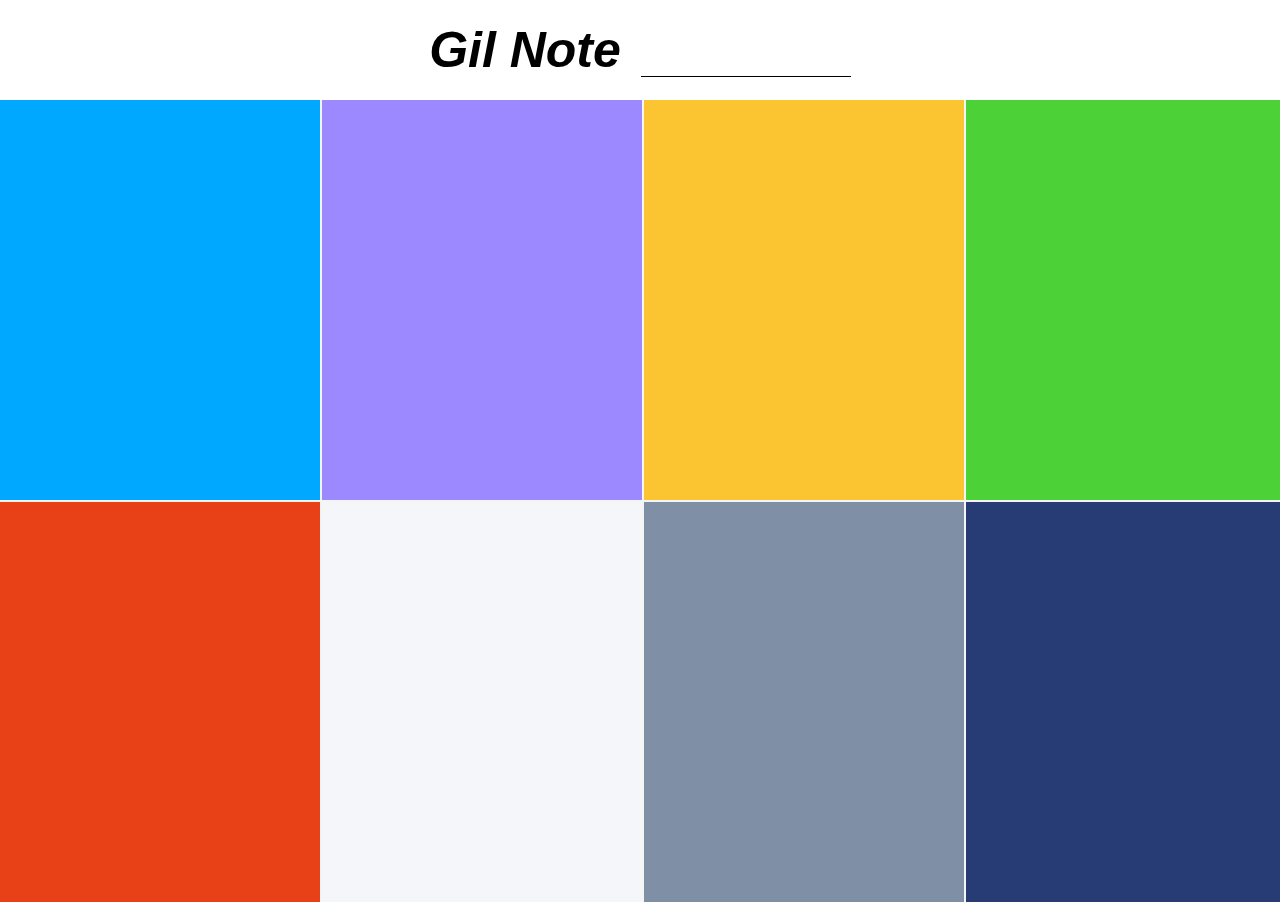
<file: Gilnote/index.html>
<!DOCTYPE html>
<html lang="ko">
<head>
    <meta charset="UTF-8"/>
    <title>Gil Note</title>
    <!-- <meta name="viewport" content="width=device-width, initial-scale=1.0"> -->
    <link rel="stylesheet" href="style.css"/>
    <link rel="shortcut icon" type="image/x-icon" href="./logo.png"/>
</head>
<body>
    <header>
        <div class="search_wrapper">
            <h1>Gil Note</h1>          
            <input/>
        </div>
    </header>
    <nav></nav> 
    <main>
        <div class="memo_wrapper">
                <textarea class="memo memo_0"></textarea>
                <textarea class="memo memo_1"></textarea>
                <textarea class="memo memo_2"></textarea>
                <textarea class="memo memo_3"></textarea> 
                <textarea class="memo memo_4"></textarea>
                <textarea class="memo memo_5"></textarea>
                <textarea class="memo memo_6"></textarea>
                <textarea class="memo memo_7"></textarea>
        </div>
    </main>       
    <footer></footer>

    <script src="app.js"></script>
</body>
</html>
</file>
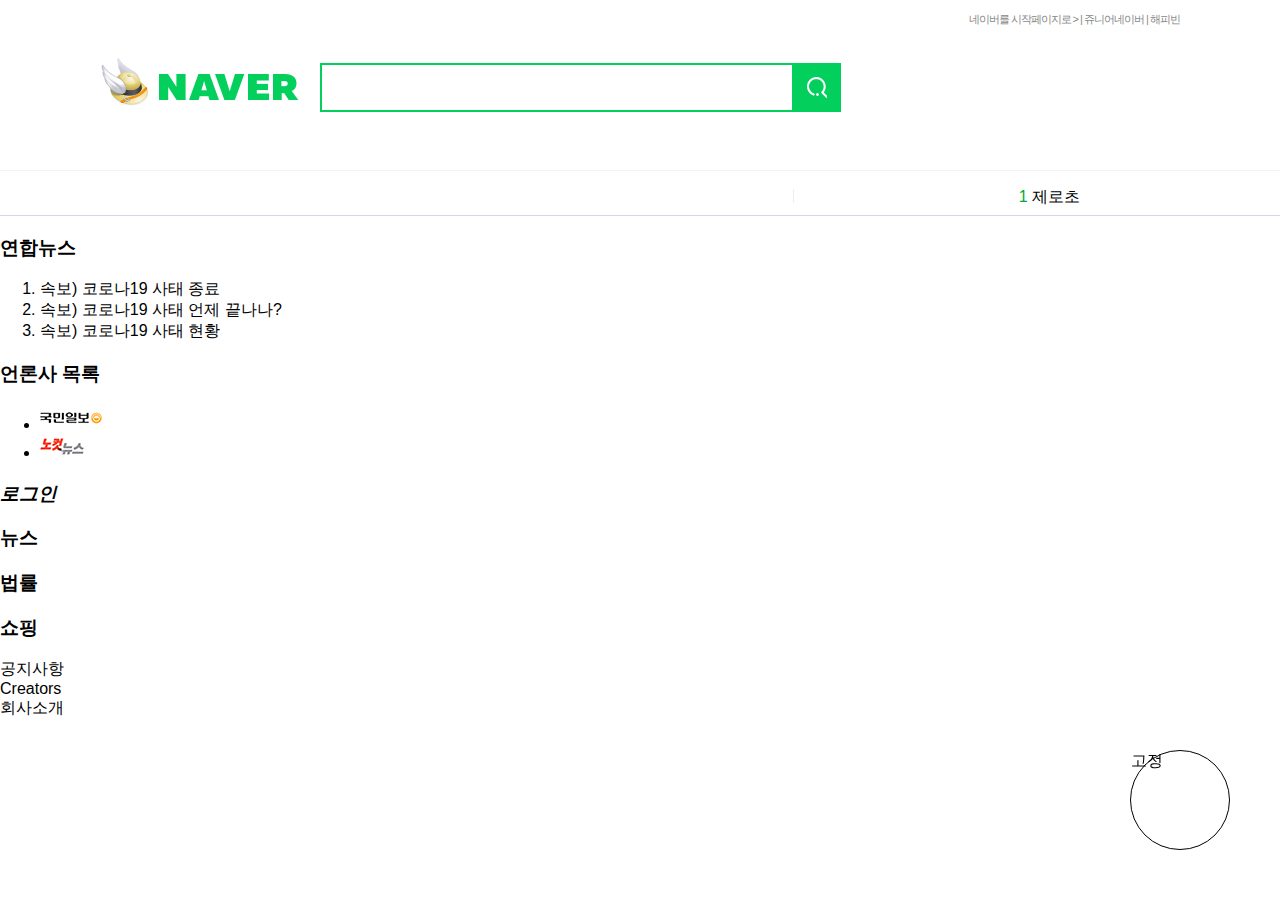
<file: Htmlcss/index.html>
<!-- 메모:
        웹접근성을 위해 Tab 처리가 필요하다.
        이미지 스프라이트 기법을 사용하여 서버에서 사진을 한 번에 가져올 수 있다.

        ID는 두 단어로, Class는 한 단어로.
    -->
<!DOCTYPE html>
    <!-- document.head.parentNode.removeChild(document.head): head를 지우는 코드(CSS 사라지게하기)-->
<html lang="ko">
    <head>
        <meta charset="utf-8"/>
        <title>NAVER_clone</title>
        <link rel="stylesheet" type="text/css" href="./style.css"/>
        <link rel="shortcut icon" type="image/x-icon" href="img/favicon.ico"/>
    </head>

    <body>
        <!-- Alt + Shift + arrow -->
        <header> 
            <!-- div: 가로줄로 구역을 나눌 때 사용, 예전에는 ID를 붙여썼다.
            요즘은 div태그에 이름을 붙여 사용(header, nav, main, footer ...)
            : Symantic Tag
                 -->

            <div id="fixed">고정</div>
            <div class="center_align"> <!--가운데 정렬용 div-->
                <!-- <div style="margin: 0 auto; width: 1080px;">   -->
                <!--구역을 지정할 때 div 사용
                    margin: 0 auto : 가운데 정렬 / 정렬 시 너비가 100%면 의미 없음(div는 처음에 100% 너비)
                    위 방법은 inline 스타일인데... 방식이 별로야...          
                -->
                <div id="header_top">
                    <span>네이버를 시작페이지로 > | </span>
                    <span>쥬니어네이버 | </span>
                    <span>해피빈</span>
                </div>
                <div id="header_search" >
                    <!-- <h1>
                        <a href="https://www.naver.com">네이버</a> 
                        
                    </h1> -->
                    <!--a태그가 h1을 덮어야 함-->
                    <a href="https://www.naver.com">
                        <h1>
                            <span>네이버</span>
                        </h1>
                    </a>
                    <h2 class="blind">검색창</h2>
                    <fieldset>
                        <legend class="blind">검색</legend> <!-- 범례 -->
                        <input/>
                        <span id="search_keyboard"></span>
                        <span id="search_history"></span>
                        <button>
                            <span class="blind">검색</span>
                            <span id="search_image"></span>
                        </button>
                            <!-- 
                                <input type="checkbox"/>
                                <input type="checkbox"/>
                            -->
                            <!-- grouping하여 다중택일 가능 -->
                            <!--
                                <input type="radio" name="group"/>  
                                <input type="radio" name="group"/>
                            -->
                            <!-- textarea: 조절할 수 있는 큰 입력창 -->
                    </fieldset>  
                </div>
            </div>
        </header>
        <nav>
            <div class="center_align relative">
              <div id="search_ranking">
                <h2 class="blind">실시간 검색어</h2>
                <span id="rank_number">1</span>
                <span id="rank_title">제로초</span>
              </div>
              <ul> <!-- unordered list --> <!-- ol 태그도 있어요 ordered list -->
                <li>
                  <a href="">
                    <span class="nav_item_mail"></span>
                    <span class="blind">메일</span>
                  </a>
                </li> <!-- list item -->
                <li><a href=""><span></span><span class="blind">카페</span></a></li> <!-- list item -->
                <li><a href=""><span></span><span class="blind">블로그</span></a></li> <!-- list item -->
                <li><a href=""><span></span><span class="blind">지식인</span></a></li> <!-- list item -->
                <li><a href=""><span></span><span class="blind">네이버쇼핑</span></a></li> <!-- list item -->
                <li><a href=""><span></span><span class="blind">네이버페이</span></a></li> <!-- list item -->
                <li><a href=""><span></span><span class="blind">네이버TV</span></a></li> <!-- list item -->
                <li><a href=""><span></span><span class="blind">사전</span></a></li> <!-- list item -->
                <li><a href=""><span></span><span class="blind">뉴스</span></a></li> <!-- list item -->
                <li><a href=""><span></span><span class="blind">증권</span></a></li> <!-- list item -->
                <li><a href=""><span></span><span class="blind">부동산</span></a></li> <!-- list item -->
                <li><a href=""><span></span><span class="blind">지도</span></a></li> <!-- list item -->
                <li><a href=""><span></span><span class="blind">영화</span></a></li> <!-- list item -->
                <li><a href=""><span></span><span class="blind">뮤직</span></a></li> <!-- list item -->
                <li><a href=""><span></span><span class="blind">책</span></a></li> <!-- list item -->
                <li><a href=""><span></span><span class="blind">웹툰</span></a></li> <!-- list item -->
              </ul>
              <div class="nav_divider"></div>
              <ul>
                <li class="more"><a href=""><span></span><span class="blind">더보기</span></a></li> <!-- list item -->
              </ul>
            </div>
        </nav>
        <main>
            <h3>연합뉴스</h3>
            <ol>
                <li>속보) 코로나19 사태 종료</li>
                <li>속보) 코로나19 사태 언제 끝나나?</li>
                <li>속보) 코로나19 사태 현황</li>
            </ol>

            <h3>언론사 목록</h3>
            <ul>
                <li><img src="img/kbnews.png" alt="국민일보"/></li> <!--alt: 이미지 설명-->
                <li><img src="img/nocutnews.png" alt="노컷뉴스"/></li>
            </ul>

            <h3><i>로그인</i></h3> <!--논쟁이 있음. 디자인태그를 html에서 쓰는것이 맞는가..? i태그를 안쓰고 css에서 쓰는사람도 있음-->
            <h3>뉴스</h3>
            <h3>법률</h3>
            <h3>쇼핑</h3>
        </main>

        <footer>
            <div>공지사항</div>
            <div>Creators</div>
            <div>회사소개</div>
        </footer>
    </body>

</html>
</file>
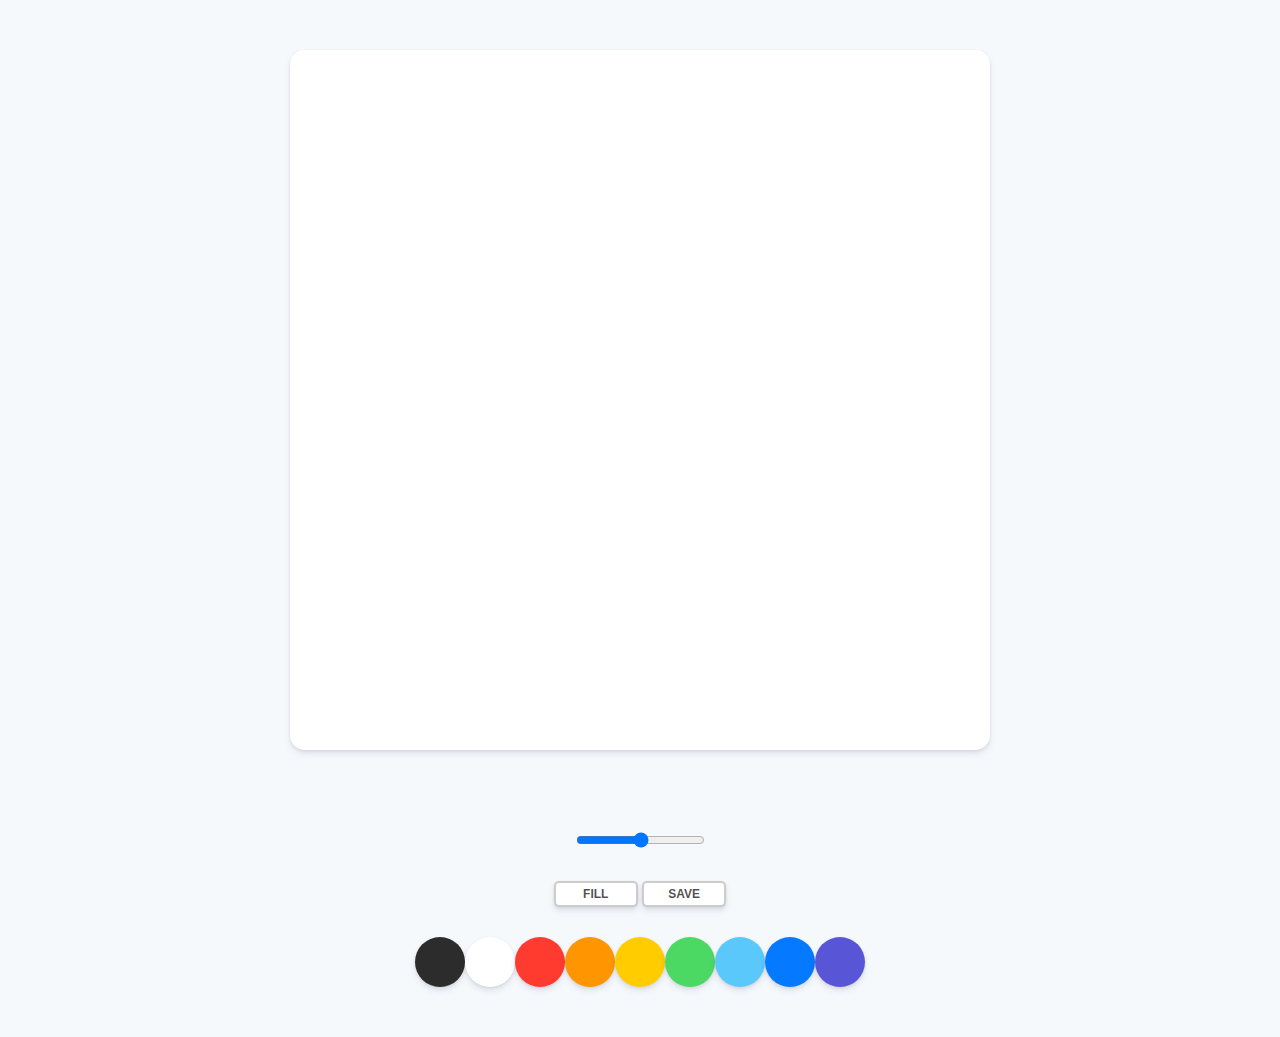
<file: Paintjs/index.html>
<!DOCTYPE html>
<html lang="en">
    <head>
        <meta charset="UTF-8" />
        <meta name="viewport" content="width=device-width, initial-scale=1.0" />
        <link rel="stylesheet" href="styles.css">
        <title>PaintJS</title>
    </head>

    <body>
        <!-- javascript에서는 id 사용, style에서는 class 사용 -->
        <canvas id="jsCanvas" class="canvas"></canvas>
        <div class="controls">
            <div class="controls__range">
                <input 
                    type="range" 
                    id="jsRange" 
                    min="0.1" 
                    max="5" 
                    value="2.6"  
                    step="0.1"
                />
            </div>

            <!-- div.controls__btns>button#jsMode+button#jsSave -->
            <div class="controls__btns">
                <button id="jsMode">Fill</button>
                <button id="jsSave">Save</button>
            </div>
            
            <div class="controls__colors" id="jsColors">
                <div 
                    class="controls__color jsColor" 
                    style="background-color:#2c2c2c">
                </div>
                <div 
                    class="controls__color jsColor" 
                    style="background-color:white">
                </div>
                <div 
                    class="controls__color jsColor"
                    style="background-color:#ff3b30">
                </div>
                <div 
                    class="controls__color jsColor" 
                    style="background-color:#FF9500">
                </div>
                <div 
                    class="controls__color jsColor" 
                    style="background-color:#ffcc00">
                </div>
                <div 
                    class="controls__color jsColor" 
                    style="background-color:#4cd963">
                </div>
                <div 
                    class="controls__color jsColor" 
                    style="background-color:#5ac8fa">
                </div>
                <div 
                    class="controls__color jsColor" 
                    style="background-color:#0579ff">
                </div>
                <div 
                    class="controls__color jsColor" 
                    style="background-color:#5856d6">
                </div>
                </div>
        </div>
        <script src="app.js"></script>
    </body>
</html>
</file>
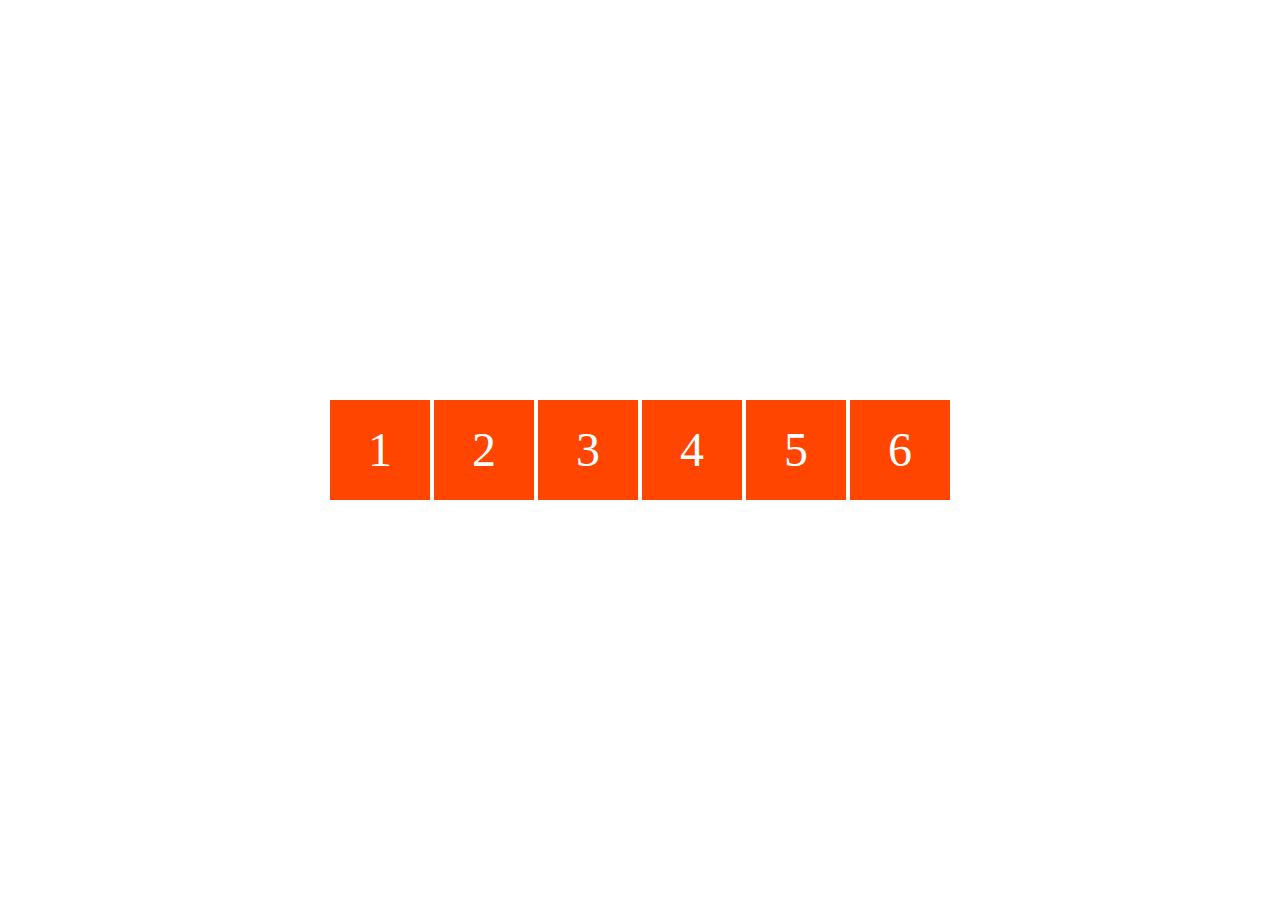
<file: Gilnote/css_center_align/index.html>
<!DOCTYPE html>
<html>
    <head>
        <link rel="stylesheet" href="style.css"/>
        <title>C_C_A</title>
    </head>
    <body>
        <div class="dot-wrapper">
            <div class="dot">1</div>
            <div class="dot">2</div>
            <div class="dot">3</div>
            <div class="dot">4</div>
            <div class="dot">5</div>
            <div class="dot">6</div>
        </div>
    </body>
</html>
</file>
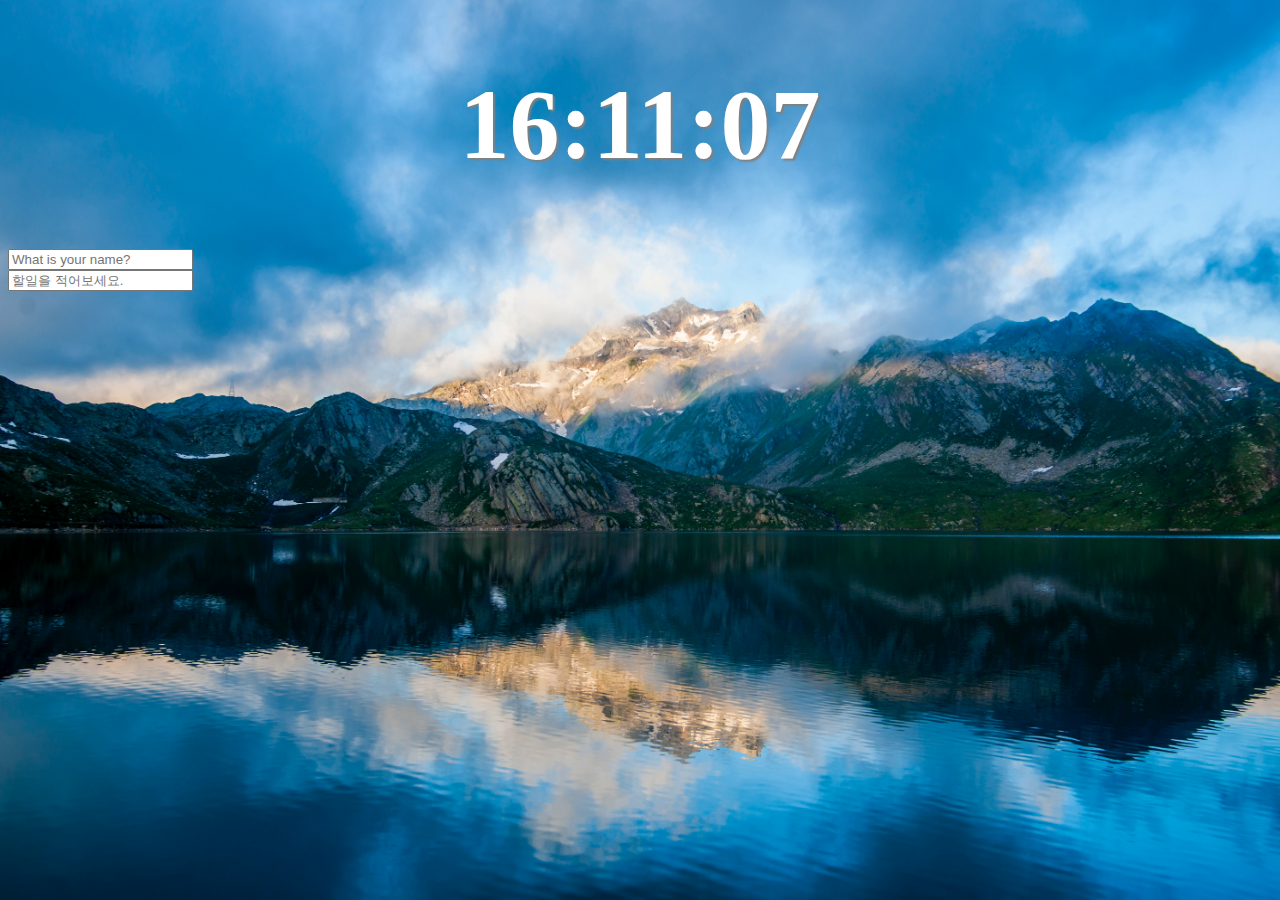
<file: Momentum/momentum.html>
<!DOCTYPE html>

<html>
    <head>
        <title>Momentum by Gilbert</title>
        <meta charset="utf-8"/> <!-- 글자깨질 떄 사용 -->
        <link rel="stylesheet" href="momentum.css"/>
    </head>

    <body>
        <div class="js-clock">
            <h1>00:00</h1>
        </div>

        <form class="js-form form">
            <input type="text" placeholder="What is your name?"/>
        </form>

        <h4 class="js-greeting greeting"></h4>
        
        <form class="js-toDoForm">
            <input type="text" placeholder="할일을 적어보세요." />
        </form>
        <ul class="js-toDoList">
        </ul> <!-- unordered list -->

        <span class="js-weather"></span>

        <script src="clock.js"></script>
        <script src="greeting.js"></script>
        <script src="todo.js"></script>
        <script src="bg.js"></script>
        <script src="weather.js"></script>
    </body>
</html>
</file>
<file: Gilnote/style.css>
html, body {
    margin: 0;
}
body {
    background-color: whitesmoke;
    width: 100%;
}
header {
    width: 100%;
    min-height: 100px;
    background-color: white;
}
.clicked {
    color: blue;
}
.search_wrapper {
    display: flex;
    justify-content: center;
    align-items: center;
    height: 100px;
}
h1 {
    font-family: 'Segoe UI', Tahoma, Geneva, Verdana, sans-serif;
    font-size: 50px;
    font-style: italic;    

    text-align: center;

    margin: 0; 
}
input {
    height: 32px;
    width: 200px;
    border: none;
    border-bottom: 1px solid black;
    outline: none;
    
    font-size: 20px;

    margin: 0 0 0 20px;
    padding: 20px 5px 0 5px; 
}
.memo_wrapper {
    display: grid;
    row-gap: 2px;
    column-gap: 2px;
}
.memo {
    padding: 5px;    
    outline: none;
    resize: none;
    border: none;
    font-size: 1rem;
    color: white;
}
.memo:focus {
    border: 2px solid;
    border-style: dashed;
}

.memo_0 {
    background-color: #00a8ff;    
}
.memo_1 {
    background-color: #9c88ff;;    
}
.memo_2 {
    background-color: #fbc531;
}
.memo_3 {
    background-color:#4cd137; 
}
.memo_4 {
    background-color:#e84118;
}
.memo_5 {
    background-color:#f5f6fa;    
    color: black;
}
.memo_6 {
    background-color:#7f8fa6; 
}
.memo_7 {
    background-color:#273c75; 
}
</file>
<file: Htmlcss/style.css>
/* 구역을 나눌 떄 가로로 먼저 나누고, 세로로 나눠라 */
/* CSS는 부모 스타일을 덮어 쓴다. */
/* 선택자(Selector): # or . */
/* 기본 브라우저의 css 세팅을 지워야 한다. */
/* 쌓임맥락(cascading context) 및 블록서식문맥(block format context) 확인 필요 */
/* CSS 우선 순위 : https://www.zerocho.com/category/CSS/post/588cb95ca63e64132496a5d5 */
/* 패딩을 둬서 a태그와 같이 클릭하는 공간을 넓게 해주는 것이 좋음... */

* { /*모든 태그*/
    box-sizing: border-box;    
}
html, body {
    margin: 0;
    padding: 0;
    font-family: Dotum,'돋움',Helvetica,"Apple SD Gothic Neo",sans-serif;
}
#fixed {
    position: fixed;
    bottom: 50px;
    right: 50px;
    display: inline-block;
    width: 100px;
    height: 100px;
    border: 1px solid black;
    border-radius: 50px;
}

.blind { /*시각장애인을 위한 속성, 웹접근성*/
    position: absolute;
    overflow: hidden;
    clip: rect(0 0 0 0);
    margin: -1px;
    width: 1px;
    height: 1px;
}
.relative {
    position: relative;
}
/* div가 생략된 것 */
.center_align{
    margin: 0 auto;
    width: 1080px; 
    /* pixel : 상대적인 길이 */
}
header {
    height: 170px;
}
#header_top {
    float: right;
    margin-top: 8px;
}
#header_top span{
    color: #888;
    letter-spacing: -1px;
    font-size: 11px;
    line-height: 22px;
}

#header_search {
    clear: both;
    padding-top: 12px;
}
#header_search a {
    text-decoration: none;
    /* a태그의 밑줄 없애기 */
}

#header_search h1 { /*자식(child) 선택자*/
    width: 198px;
    height: 48px;
    display: inline-block;
    background: url(img/sp_search.png) -4px -4px no-repeat;
    /* background-image: url(img/sp_search.png);
        background-position: -4px -10px; (-면 왼쪽/위쪽)
        background-repeat: no-repeat; */
    
    /* div는 display: block이기 때문에 margin이 있음. 
        inline: 컨텐츠 크기에 맞춰 크기를 차지함. (span 태그)
        inline block: 너비, 높이를 지정할 수 있음.
    */
    
    vertical-align: middle;
    position: relative;
    top: -5px;
    left: 1px;
}
#header_search h1 span {
    display: none;
}

#header_search h2 {
    display: none; /*화면에 안보이게 하기, display: None을 사용하면 Screen Reader에서 보이지 않음..*/
}
/* #header_center h1 { 자손(descendant) 선택자
} */

#header_search fieldset {
    margin-left: 18px;
    padding: 12px 0px 12px 10px;
    border: 2px solid #03cf5d; /* hex 표기법 */
    width: 521px;
    height: 49px;
    display: inline-block;
    vertical-align: middle;
    position: relative;    
    /* position을 static에서 벗어나게 하여 Containing block으로 만든다.
        absolute가 붙을 수 있도록*/
}

#header_search fieldset input {
    border: none;
    padding: 0;
    outline: none;
    vertical-align: top;
    width: 395px;
    height: 23px;
}

#header_search fieldset button {
    width: 49px;
    height: 49px;
    border: none;
    padding: 0;
    background: #03cf5d;
    position: absolute;
    right: -2px;
    top: -2px;
}
#search_keyboard {
    background-image: url(https://s.pstatic.net/static/www/img/uit/2019/sp_search.svg);
    background-repeat: no-repeat;
    background-position: -33px -60px;
    width: 19px;
    height: 11px;
    display: inline-block;
    margin: 0 6px;
    vertical-align: middle;
}
#search_history {
    background-image: url(https://s.pstatic.net/static/www/img/uit/2019/sp_search.svg);
    background-repeat: no-repeat;
    background-position: -87px -60px;
    width: 9px;
    height: 4px;
    display: inline-block;
    margin: 0 6px;
    vertical-align: middle;
}

#search_image { 
    width: 21px;
    height: 21px;
    display: inline-block;
    margin: 14px;
    background-image: url(img/sp_search.png); 
    background-position: -3px -60px; 
    background-repeat: no-repeat;
}

nav {
    height: 46px;
    border-top: 1px solid #f1f3f6;
    border-bottom: 1px solid #d1d8e4;
}

nav ul {
    display: inline-block;
    margin: 0;
    padding: 16px 0 0 4px;
    list-style: none;
}

nav li {
    display: inline-block;
}

nav li:first-child span:first-child {
    width: 25px;
    background-position: 0 -285px;
    margin-left: 0;
}

nav li span:first-child {
    height: 16px;
    display: inline-block;
    background-image: url(https://s.pstatic.net/static/www/img/uit/2019/sp_nav.png);
    background-repeat: no-repeat;
    margin-left: 10px;
}
nav li:nth-child(2) span:first-child {
    width: 27px;
    background-position: -279px -52px;
}
nav li:nth-child(3) span:first-child {
    width: 40px;
    background-position: -100px -182px;
}
nav li:nth-child(4) span:first-child {
    width: 40px;
    background-position: -101px -156px;
}
nav li:nth-child(5) span:first-child {
    width: 26px;
    background-position: -279px -156px;
}
nav li:nth-child(6) span:first-child {
    width: 25px;
    background-position: -70px -285px;
}
nav li:nth-child(7) span:first-child {
    width: 35px;
    background-position: -125px -130px;
}

nav li:nth-child(8) span:first-child {
    width: 26px;
    background-position: -279px -208px;
}

nav li:nth-child(9) span:first-child {
    width: 26px;
    background-position: -128px -104px;
}

nav li:nth-child(10) span:first-child {
    width: 26px;
    background-position: -36px -259px;
}

nav li:nth-child(11) span:first-child {
    width: 39px;
    background-position: -151px -156px;
}

nav li:nth-child(12) span:first-child {
    width: 26px;
    background-position: -279px -130px;
}

nav li:nth-child(13) span:first-child {
    width: 26px;
    background-position: -234px -233px;
}

nav li:nth-child(14) span:first-child {
    width: 26px;
    background-position: -72px -259px;
}

nav li:nth-child(15) span:first-child {
    width: 13px;
    background-position: -140px -78px;
}

nav li:nth-child(16) span:first-child {
    width: 26px;
    background-position: -279px 0;
}
.nav_divider {
    display: inline-block;
    margin: 18px 16px 0;
    width: 1px;
    height: 14px;
    background: #ebeef3;
}

#search_ranking {
    position: absolute;
    top: 16px;
    right: 100px;
}

#rank_number {
    margin-top: -9px;
    color: #00ab33;
    font-size: 16px;
}
</file>
<file: Gilnote/css_center_align/style.css>
.dot-wrapper {
    text-align: center;
    /* dot이 inline-block이기 때문에 가능 */
    position: absolute;
    top: 50%;
    left: 50%;

    /* 기준점 변경 원시적인 방법*/
    /* margin-left: -310.545px;
    margin-top: -50px; */

    transform: translate(-50%, -50%);
}
.dot { 
    width: 100px;
    height: 100px;
    background-color: orangered;
    color: white;
    font-size: 3rem;
    text-align: center;
    /* inline 가운데 정렬 */

    line-height: 100px; 
    /* line-height = height 이면 inline 세로 가운데 정렬 */
    
    /* margin: 0 auto; */
    /* 박스 가운데 정렬 */
    /* float: left;
    margin: 0 10px; */
    display: inline-block;
}
</file>
<file: Momentum/momentum.css>
body {
	background-color: slategrey;
}

.clicked {
	color: lightgrey;

}

.form,
.greeting{
	display: none;
}

.showing{
	display: block;
}

@keyframes fadeIn {
	from {
		opacity: 0;
	}
	to {
		opacity: 1;
	}
}

.bgImage{
	position: absolute;
	top: 0;
	left: 0;
	width: 100%;
	height: 100%;
	z-index: -1; 
	/* 레이아웃 하나 뒤로. */

	animation: fadeIn 0.5s linear;
}

.js-clock{
	text-align: center;
	color: white;
	font-size: 50px;
	text-shadow: 2px 2px 2px grey;
}
.greeting{
	text-align: center;
	color: white;
	font-size: 40px;
	text-shadow: 2px 2px 2px grey;
}
.js-form{

}
.js-toDoList{
	color: white;
	text-shadow: 2px 2px 2px grey;
}

.js-weather{
	color: white;
	font-size: 20px;
	text-shadow: 2px 2px 2px grey;
}
</file>
<file: Paintjs/styles.css>
@import "reset.css";

body {
    background-color: #f6f9fc;
    font-family: -apple-system, BlinkMacSystemFont, 'Segoe UI', Roboto, Oxygen, Ubuntu, Cantarell, 'Open Sans', 'Helvetica Neue', sans-serif;
    display: flex;
    flex-direction: column;
    align-items:  center;
    padding: 50px 0px; 
}

.canvas {
    width: 700px;
    height: 700px;
    background-color: white;
    border-radius: 15px;
    box-shadow: 0 4px 6px rgba(50, 50, 93, 0.11), 0 1px 3px rgba(0, 0, 0, 0.08);
}

.controls {
    margin-top: 80px;
    display: flex;
    flex-direction: column;
    align-items: center; 
}

.controls .controls__btns {
    margin-bottom: 30px;
}

.controls__btns button {
    all: unset;
    cursor: pointer;
    background-color: white;
    padding: 5px 0px;
    width: 80px;
    text-align: center;
    border-radius: 5px;
    box-shadow: 0 4px 6px rgba(50, 50, 93, 0.11), 0 1px 3px rgba(0, 0, 0, 0.08);
    border: 2px solid rgba(0,0,0,0.2);
    color: rgba(0,0,0,0.7);
    text-transform: uppercase;
    font-weight: 800;
    font-size: 12px;
}
.controls__btns button:active {
    transform:scale(0.95);
}

.controls .controls__colors {
    display: flex;
}
.controls__colors .controls__color {
    width: 50px;
    height: 50px;
    border-radius: 25px;
    box-shadow: 0 4px 6px rgba(50, 50, 93, 0.11), 0 1px 3px rgba(0, 0, 0, 0.08);
}
.controls__colors .controls__color:active{
    transform:scale(0.95);
}

.controls .controls__range {
    margin-bottom: 30px;
</file>
